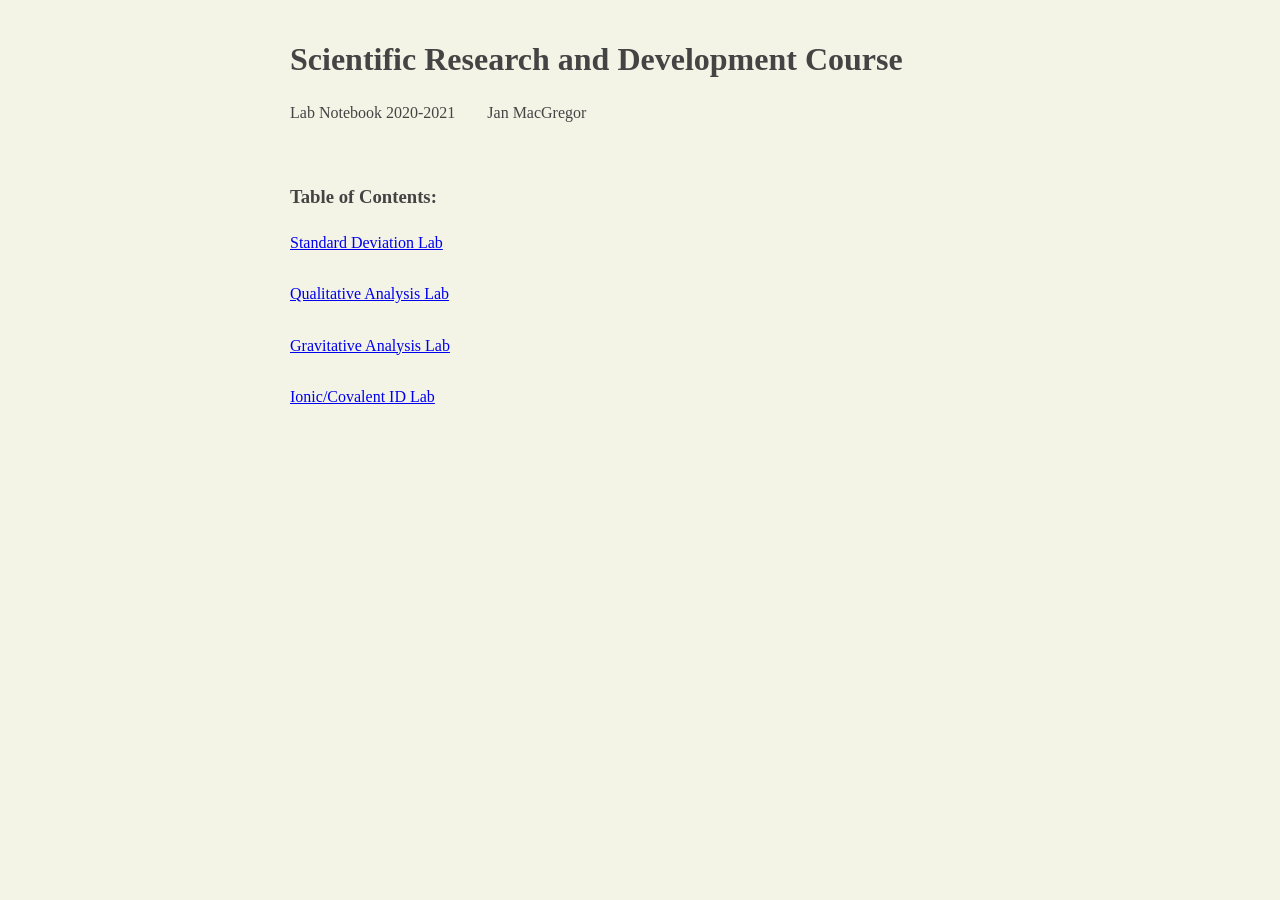
<file: index.html>
<html>
	<head>
		<meta charset="utf-8">
		<meta name="viewport" content="width=device-width, initial-scale=1">
		<link rel="icon" href="favicon.png">
		<link rel="stylesheet" href="labs.css">
	</head>
	<h1>Scientific Research and Development Course</h1>
	<p>Lab Notebook 2020-2021&emsp;&emsp;Jan MacGregor</p>
	<h3 style="margin-top:3em">Table of Contents:</h3>
	<a href="lab1.html">Standard Deviation Lab</a><br><br>
	<a href="lab2.html">Qualitative Analysis Lab</a><br><br>
	<a href="lab3.html">Gravitative Analysis Lab</a><br><br>
	<a href="lab4.html">Ionic/Covalent ID Lab</a>
</html>
</file>
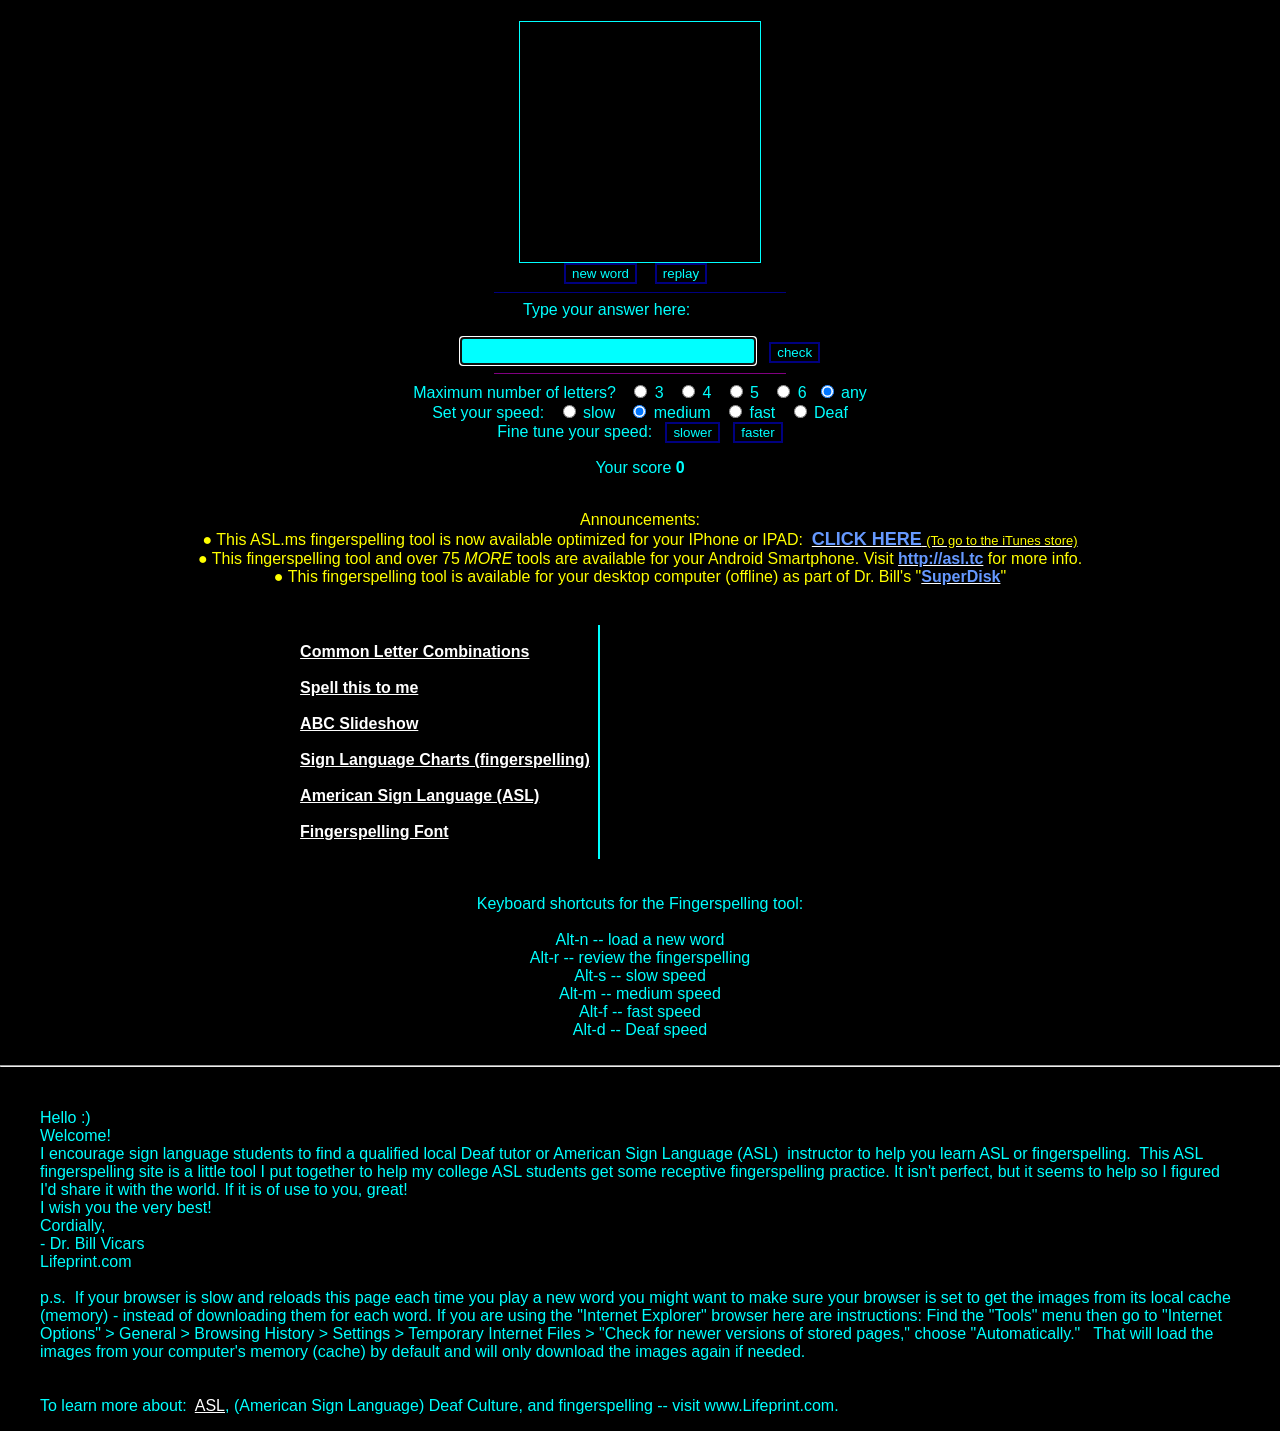
<file: aslms/index.html>
<html> 
<head> 
<meta http-equiv="pics-label" content='(pics-1.1 "http://www.icra.org/ratingsv02.html" comment "ICRAonline v2.0" l gen true for "http://www.lifeprint.com"  r (nz 1 vz 1 lz 1 oz 1 cz 1) "http://www.rsac.org/ratingsv01.html" l gen true for "http://www.lifeprint.com"  r (n 0 s 0 v 0 l 0))'> 
<title>American Sign Language (ASL) Fingerspelling Tool</title> 
<meta name="author" content="William Vicars"> 
<meta http-equiv="Content-Type" content="text/html; charset=iso-8859-1"> 
<meta http-equiv="Content-Language" content="en-us"> 
<meta name="description" content="An American Sign Language Fingerspelling Practice Site."> 
<meta name="keywords" content="American Sign Language, ASL, deaf, signing, fingerspelling"> 
<meta name="robots" content="index,follow" /> 
<META NAME="distribution" CONTENT="Global"> 
<META NAME="revisit-after" CONTENT="30 days"> 
<META NAME="copyright" CONTENT="Copyright 2006 Lifeprint.com"> 

<script language="javascript" type="text/javascript" src="words.js"></script> 
<script language="javascript" type="text/javascript" src="scoring.js"></script> 

<base target="_parent"> 
</head> 
<body onload="new_word()" bgcolor="#000000" link="#FFFFFF" vlink="#FFFFFF" alink="#FF0000" topmargin=0 marginHEIGHT=0 leftmargin=0 rightmargin=0 style="color: #00FFFF"> 
<table border="0" width="100%" id="table1"> 
	<tr> 
				<td align="center" valign="top"> 
		<div align="center"> 
		<form action="#" method="post" name="asl_words" id="asl_words" onsubmit="check_word(); return false"> 
<p style="margin-top: 0; margin-bottom: 0"><font face="Arial">&nbsp;</p>
<img src="images/blank.gif" alt="Click on NEW WORD (may take a moment to load)..." title="loading..." name="ASLalphabet" id="ASLalphabet" border="1" height="240" width="240"> 
<br> 
<input class="button" name="refresh" value="new word" accesskey="n" onclick="new_word()" type="button" style="color: #00FFFF; font-family: arial; border: 2px solid #000080; background-color: #000000">&nbsp;&nbsp;&nbsp; 
<input class="button" value="replay" name="repeat" type="button" accesskey="r" onclick="play()" style="color: #00FFFF; font-family: arial; border: 2px solid #000080; background-color: #000000">&nbsp;&nbsp; 
<hr color="#000080" noshade="noshade" size="1" width="290"> 
<p style="margin-top: 0pt; margin-bottom: 0pt;">Type your answer here:&nbsp;&nbsp;&nbsp;&nbsp;&nbsp;&nbsp;&nbsp;&nbsp;&nbsp;&nbsp;&nbsp;&nbsp; &nbsp;&nbsp; <br>  
<br> 
 
<input name="input" size="25" maxlength="20" tabindex="1" class="input" type="text" style="background-color: #00FFFF; font-size:14pt; font-family:Arial">&nbsp;&nbsp; 
<input class="button" name="check" value="check" type="submit" style="color: #00FFFF; font-family: arial; border: 2px solid #000080; background-color: #000000"></p> 
<hr color="#800080" noshade="noshade" size="1" width="290"> 
<p style="margin-top: 0; margin-bottom: 0">  
Maximum number of letters?&nbsp;&nbsp; 
<input class="button" name="letters" value="3" onclick="set_length_lim(3)" type="radio"> 3&nbsp;&nbsp;
<input class="button" name="letters" value="4" onclick="set_length_lim(4)" type="radio"> 4&nbsp;&nbsp;
<input class="button" name="letters" value="5" onclick="set_length_lim(5)" type="radio"> 5&nbsp;&nbsp;
<input class="button" name="letters" value="6" onclick="set_length_lim(6)" type="radio"> 6&nbsp; 
<input class="button" name="letters" value="Any length" onclick="set_length_lim(99)" type="radio" checked> 
any <p style="margin-top: 0; margin-bottom: 0"> 
Set your speed: &nbsp; 
<input class="button" name="speed" value="slow" accesskey="s" onclick="set_speed(0)" tabindex="2" type="radio"> slow&nbsp;&nbsp; 
<input class="button" name="speed" value="medium" accesskey="m" onclick="set_speed(1)" type="radio" checked> medium&nbsp;&nbsp; 
<input class="button" name="speed" value="fast" accesskey="f" onclick="set_speed(2)" type="radio"> fast&nbsp;&nbsp; 
<input class="button" name="speed" value="Deaf" accesskey="d" onclick="set_speed(3)" type="radio"> Deaf</p> 
<p style="margin-top: 0; margin-bottom: 0"> 
Fine tune your speed: &nbsp; 
<input class="button" name="slower" value="slower" onclick="change_speed((s) => s * 1.3)" tabindex="2" type="button" style="color: #00FFFF; font-family: arial; border: 2px solid #000080; background-color: #000000">&nbsp;&nbsp; 
<input class="button" name="faster" value="faster" onclick="change_speed((s) => s / 1.3)" type="button" style="color: #00FFFF; font-family: arial; border: 2px solid #000080; background-color: #000000"><p style="margin-top: 0; margin-bottom: 0"> 
<p>Your score <b id='scoretxt'>0</b> <br>
&nbsp;</p></div>
<p align="center"> 
</form> 
<font color="#FFFF00">Announcements: <br>
&#9679; This ASL.ms fingerspelling tool is now 
available optimized for your IPhone or IPAD:&nbsp; </font>
<a rel="nofollow" target="_blank" href="https://itunes.apple.com/us/app/asl-fingerspelling-lifeprint.com/id605558017?mt=8">
<b><font color="#6699FF" size="4">CLICK HERE</font></b><span style="text-decoration: none">
<font color="#FFFF00" size="2">(To go to the iTunes store)</font></span></a><br>
<font color="#FFFF00">&#9679; This fingerspelling tool and over 75 <i>MORE</i> tools are 
available for your Android Smartphone. Visit <b> <a rel="nofollow" target="_blank" href="http://asl.tc">
<font color="#6699FF">http://asl.tc</font></a></b> for more info.<br>
&#9679; This fingerspelling tool is available for your desktop computer (offline) as 
part of Dr. Bill's &quot;<b><a href="sales/fingerspellingcd.htm"><font color="#6699FF">SuperDisk</font></a></b>&quot;</font><br>
&nbsp;</td> 
</tr> 
</table> 
<p align="center" style="margin-top: 0; margin-bottom: 0">&nbsp;</p>
<div align="center">
<table border="0" cellspacing="0" cellpadding="0" bgcolor="#000000" id="table2">
	<tr>
		<td style="border-right-style: solid; border-right-width: 1px">
		<p align="left" style="margin-top: 0; margin-bottom: 0">
		&nbsp;<p align="left" style="margin-top: 0; margin-bottom: 0">
		<b><font face="Arial"> 

		<a target="_parent" href="shapes.htm">Common Letter Combinations</a></font></b><br>
&nbsp;<p align="left" style="margin-top: 0; margin-bottom: 0">
		<b><font face="Arial"> 

		<a href="spellit_large.htm">Spell this to me</a>&nbsp;<br>
&nbsp;</font></b><p align="left" style="margin-top: 0; margin-bottom: 0">
		<b><font face="Arial"> 

		<a target="_parent" href="images2/abcslideshow.htm">ABC Slideshow</a>&nbsp;&nbsp;<br>
&nbsp;</font></b><p align="left" style="margin-top: 0; margin-bottom: 0">
		<b><font face="Arial"> 

<a target="_blank" href="http://www.lifeprint.com/asl101/topics/wallpaper1.htm">Sign 
Language Charts (fingerspelling)</a></font></b>&nbsp;&nbsp;<p align="left" style="margin-top: 0; margin-bottom: 0">
		<br>
		<b><font face="Arial"> 

		<a target="_blank" href="http://www.lifeprint.com">American Sign 
		Language (ASL)</a>&nbsp;</font></b><p align="left" style="margin-top: 0; margin-bottom: 0">
		<br>
		<b><font face="Arial"> 

<a target="_blank" href="http://www.lifeprint.com/asl101/pages-layout/gallaudettruetypefont.htm">Fingerspelling Font</a></font></b><p align="left" style="margin-top: 0; margin-bottom: 0">
		&nbsp;</td>
		<td width="380" style="border-left-style: solid; border-left-width: 1px">
		<p align="center" style="margin-top: 0; margin-bottom: 0">
		&nbsp;
		<script type="text/javascript"><!--
google_ad_client = "ca-pub-2513564923850231";
/* 300 x 250 - ASL.ms */
google_ad_slot = "4939813730";
google_ad_width = 300;
google_ad_height = 250;
//-->
</script>
<script type="text/javascript"
src="http://pagead2.googlesyndication.com/pagead/show_ads.js">
</script>


</td>
	</tr>
</table>
</div>
<p align="center" style="margin-top: 0; margin-bottom: 0"> 

<font face="Arial"> 

&nbsp;</font></p>
<p align="center" style="margin-top: 0; margin-bottom: 0"> 

&nbsp;</p>
<p align="center" style="margin-top: 0; margin-bottom: 0"> 

<font face="Arial">Keyboard shortcuts for the Fingerspelling tool:<br>
&nbsp;</font></p>
<p align="center" style="margin-top: 0; margin-bottom: 0"> 

<font face="Arial"> 

Alt-n -- load a new word<br>
Alt-r -- review the fingerspelling<br>
Alt-s -- slow speed<br>
Alt-m -- medium speed<br>
Alt-f -- fast speed<br>
Alt-d -- Deaf speed<br>
&nbsp;</p>

<hr>
<p align="center" style="margin-top: 0; margin-bottom: 0">&nbsp;</p> 

	<blockquote>
		<p align="left" style="margin-top: 0; margin-bottom: 0">Hello :)<br>Welcome!&nbsp; 
		<br>I encourage sign language students to find a qualified local Deaf tutor or American 
		Sign Language (ASL)&nbsp; instructor to help you learn ASL or fingerspelling.&nbsp; This 
		ASL fingerspelling site is a little tool I put together to help my 
		college ASL students 
	get some receptive fingerspelling practice. It isn't perfect, but it seems to help so I figured I'd share it with the world. If it is of use to you, great! <br>I wish you the very best!<br>Cordially,<br>- 
		Dr. Bill Vicars <br>
		Lifeprint.com<br>
		<br>p.s. &nbsp;If your browser is slow and reloads this page each time you 
		play a new word you might want to make sure your browser is set to get 
	the images from its local cache (memory) - instead of downloading them for 
		each word. If you are using the &quot;Internet Explorer&quot; browser here are instructions: Find the &quot;Tools&quot; menu then go to &quot;Internet Options&quot; &gt; 
	General &gt; Browsing History &gt; Settings &gt; Temporary Internet Files &gt; &quot;Check for newer versions of stored pages,&quot; choose &quot;Automatically.&quot;&nbsp;&nbsp; That will load the images from your computer's memory 
(cache) by default and will only download the images again if needed.&nbsp;&nbsp; </p>

		<p align="left" style="margin-top: 0; margin-bottom: 0">&nbsp;</p>
		<p align="left" style="margin-top: 0; margin-bottom: 0">&nbsp;</p>
		<p align="left" style="margin-top: 0; margin-bottom: 0">
		To learn more about:&nbsp;  
		<a href="http://www.lifeprint.com">ASL</a>, (American Sign Language) Deaf Culture, and fingerspelling -- visit www.Lifeprint.com. </p>
</blockquote>
	</blockquote> </font> 
	<script language="javascript">
<!--  
Preload1 = new Image(); Preload1.src = "images/a.gif";
Preload2 = new Image(); Preload2.src = "images/b.gif";
Preload3 = new Image(); Preload3.src = "images/c.gif";
Preload4 = new Image(); Preload4.src = "images/d.gif";
Preload5 = new Image(); Preload5.src = "images/e.gif";
Preload6 = new Image(); Preload6.src = "images/f.gif";
Preload7 = new Image(); Preload7.src = "images/g.gif";
Preload8 = new Image(); Preload8.src = "images/h.gif";
Preload9 = new Image(); Preload9.src = "images/i.gif";
Preload10 = new Image(); Preload10.src = "images/j.gif";
Preload11 = new Image(); Preload11.src = "images/k.gif";
Preload12 = new Image(); Preload12.src = "images/l.gif";
Preload13 = new Image(); Preload13.src = "images/m.gif";
Preload14 = new Image(); Preload14.src = "images/n.gif";
Preload15 = new Image(); Preload15.src = "images/o.gif";
Preload16 = new Image(); Preload16.src = "images/p.gif";
Preload17 = new Image(); Preload17.src = "images/q.gif";
Preload18 = new Image(); Preload18.src = "images/r.gif";
Preload19 = new Image(); Preload19.src = "images/s.gif";
Preload20 = new Image(); Preload20.src = "images/t.gif";
Preload21 = new Image(); Preload21.src = "images/u.gif";
Preload22 = new Image(); Preload22.src = "images/v.gif";
Preload23 = new Image(); Preload23.src = "images/w.gif";
Preload24 = new Image(); Preload24.src = "images/x.gif";
Preload25 = new Image(); Preload25.src = "images/y.gif";
Preload26 = new Image(); Preload26.src = "images/z.gif";
Preload27 = new Image(); Preload27.src = "images/aa.gif";
Preload28 = new Image(); Preload28.src = "images/bb.gif";
Preload29 = new Image(); Preload29.src = "images/cc.gif";
Preload30 = new Image(); Preload30.src = "images/dd.gif";
Preload31 = new Image(); Preload31.src = "images/ee.gif";
Preload32 = new Image(); Preload32.src = "images/ff.gif";
Preload33 = new Image(); Preload33.src = "images/gg.gif";
Preload34 = new Image(); Preload34.src = "images/hh.gif";
Preload35 = new Image(); Preload35.src = "images/ii.gif";
Preload36 = new Image(); Preload36.src = "images/jj.gif";
Preload37 = new Image(); Preload37.src = "images/kk.gif";
Preload38 = new Image(); Preload38.src = "images/ll.gif";
Preload39 = new Image(); Preload39.src = "images/mm.gif";
Preload40 = new Image(); Preload40.src = "images/nn.gif";
Preload41 = new Image(); Preload41.src = "images/oo.gif";
Preload42 = new Image(); Preload42.src = "images/pp.gif";
Preload43 = new Image(); Preload43.src = "images/qq.gif";
Preload44 = new Image(); Preload44.src = "images/rr.gif";
Preload45 = new Image(); Preload45.src = "images/ss.gif";
Preload46 = new Image(); Preload46.src = "images/tt.gif";
Preload47 = new Image(); Preload47.src = "images/uu.gif";
Preload48 = new Image(); Preload48.src = "images/vv.gif";
Preload49 = new Image(); Preload49.src = "images/ww.gif";
Preload50 = new Image(); Preload50.src = "images/xx.gif";
Preload51 = new Image(); Preload51.src = "images/yy.gif";
Preload52 = new Image(); Preload52.src = "images/zz.gif";
Preload53 = new Image(); Preload53.src = "images/goodjob.png";
Preload54 = new Image(); Preload54.src = "images/tryagain.png";
// -->
</script>

<!--Special thanks to Gail Halverson--> 
<!--Special thanks to Tim Cropper--> 
<!--Special thanks to John McAfee--> 
<!--Scorekeeping by John Feagans--> 
<!--Special thanks to Tim Whitehouse--> 

</body> 
</html>
</file>
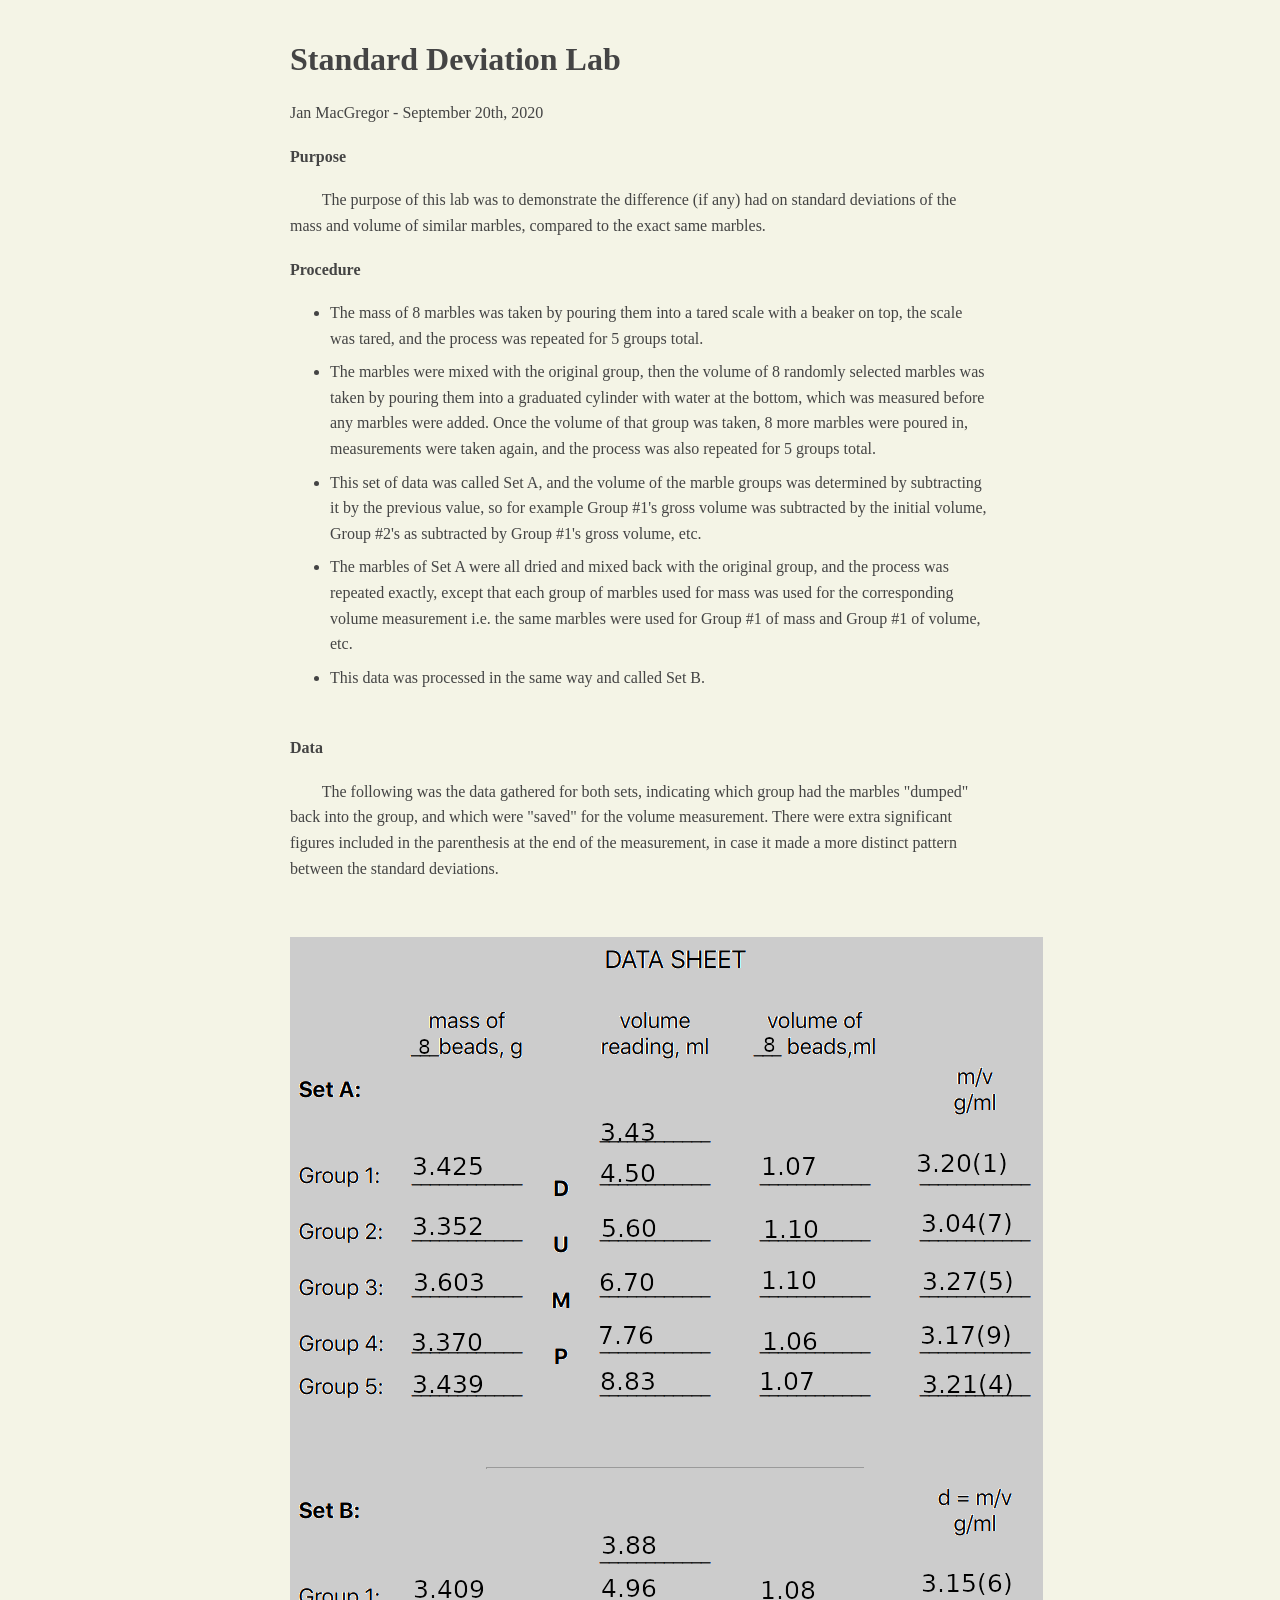
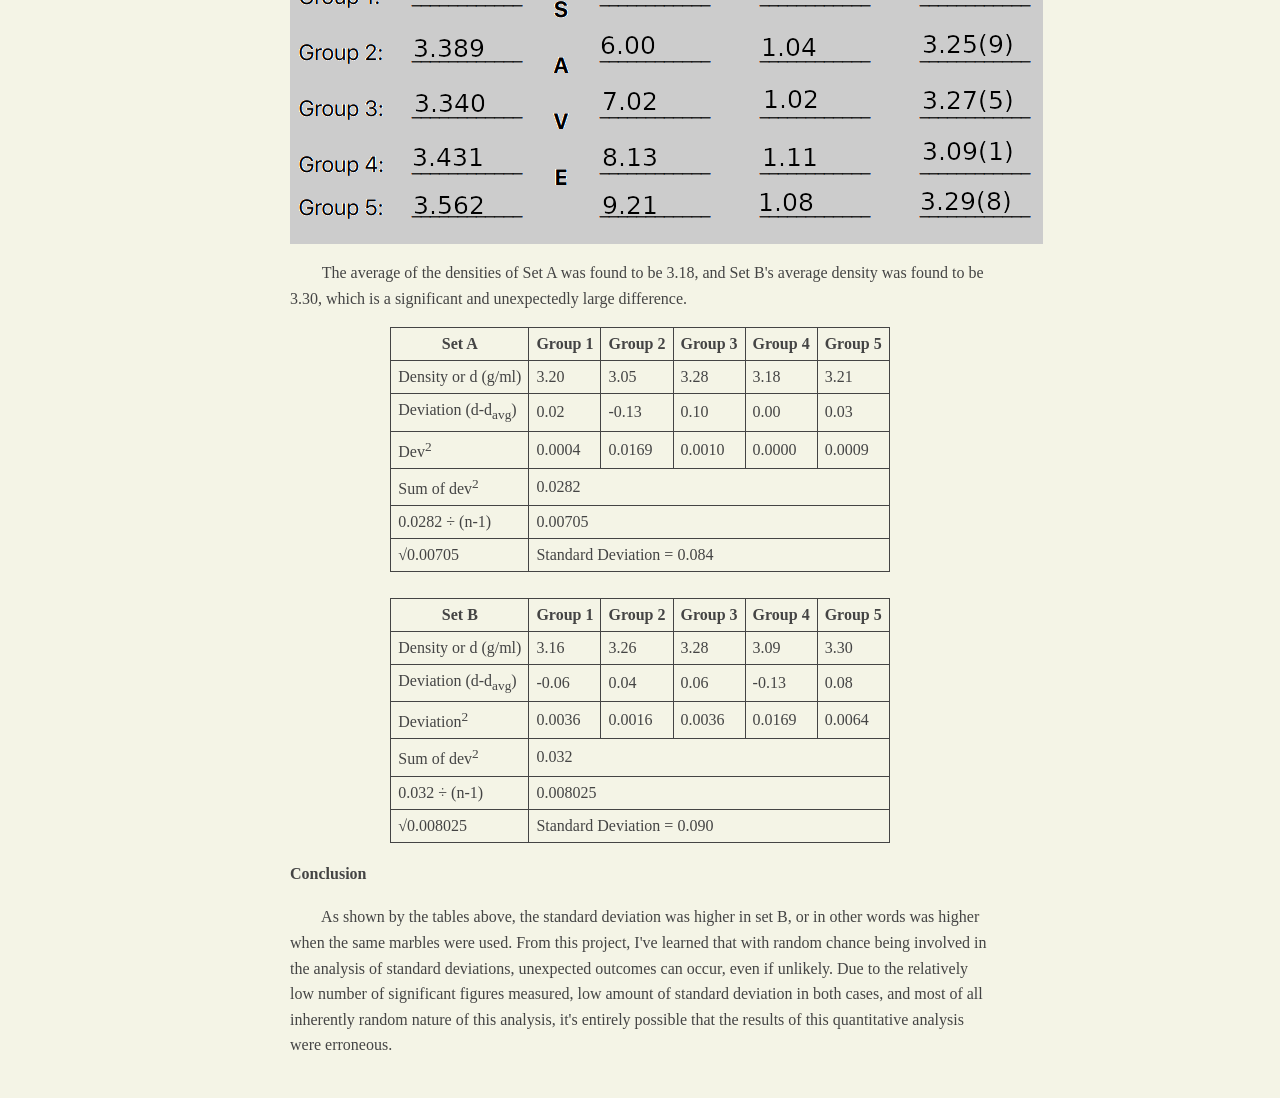
<file: lab1.html>
<html>
	<head>
		<meta charset="utf-8">
		<meta name="viewport" content="width=device-width, initial-scale=1">
		<link rel="icon" href="favicon.png">
		<link rel="stylesheet" href="labs.css">
	</head>
	
	<h1>Standard Deviation Lab</h1>
	<p>Jan MacGregor - September 20th, 2020<p>
	<h4>Purpose</h4>
	<p>&emsp;&emsp;The purpose of this lab was to demonstrate the difference (if any) had on standard deviations of the mass and volume of similar marbles, compared to the exact same marbles.</p>
	<h4>Procedure</h4>
	<ul>
		<li>The mass of 8 marbles was taken by pouring them into a tared scale with a beaker on top, the scale was tared, and the process was repeated for 5 groups total.</li>
		<li>The marbles were mixed with the original group, then the volume of 8 randomly selected marbles was taken by pouring them into a graduated cylinder with water at the bottom, which was measured before any marbles were added. Once the volume of that group was taken, 8 more marbles were poured in, measurements were taken again, and the process was also repeated for 5 groups total.</li>
		<li>This set of data was called Set A, and the volume of the marble groups was determined by subtracting it by the previous value, so for example Group #1's gross volume was subtracted by the initial volume, Group #2's as subtracted by Group #1's gross volume, etc.</li>
		<li>The marbles of Set A were all dried and mixed back with the original group, and the process was repeated exactly, except that each group of marbles used for mass was used for the corresponding volume measurement i.e. the same marbles were used for Group #1 of mass and Group #1 of volume, etc.</li>
		<li>This data was processed in the same way and called Set B.</li>
	</ul>
	<h4 style="margin-top: 3em;">Data</h4>
	<p style="text-align: left;">&emsp;&emsp;The following was the data gathered for both sets, indicating which group had the marbles "dumped" back into the group, and which were "saved" for the volume measurement. There were extra significant figures included in the parenthesis at the end of the measurement, in case it made a more distinct pattern between the standard deviations.</p>
	<img style="margin-top: 2.5em;" src="lab1.png" alt="Mass and Volume Data Sheet">
	<p>&emsp;&emsp;The average of the densities of Set A was found to be 3.18, and Set B's average density was found to be 3.30, which is a significant and unexpectedly large difference.</p>

<table>
	<tr>
		<th>Set A</th>
		<th>Group 1</th>
		<th>Group 2</th>
		<th>Group 3</th>
		<th>Group 4</th>
		<th>Group 5</th>
	</tr>
	<tr>
		<td>Density or d (g/ml)</td>
		<td>3.20</td>
		<td>3.05</td>
		<td>3.28</td>
		<td>3.18</td>
		<td>3.21</td>
	</tr>
	<tr>
		<td>Deviation (d-d<sub>avg</sub>)</td>
		<td>0.02</td>
		<td>-0.13</td>
		<td>0.10</td>
		<td>0.00</td>
		<td>0.03</td>
	</tr>
	<tr>
		<td>Dev<sup>2</sup></td>
		<td>0.0004</td>
		<td>0.0169</td>
		<td>0.0010</td>
		<td>0.0000</td>
		<td>0.0009</td>
	</tr>
	<tr>
		<td>Sum of dev<sup>2</sup></td>
		<td colspan="5">0.0282</td>
	</tr>
	<tr>
		<td>0.0282 &divide; (n-1)</td>
		<td colspan="5">0.00705</td>
	</tr>
	<tr>
		<td>&radic;0.00705</td>
		<td colspan="5">Standard Deviation = 0.084</td>
	</tr>
	</table>
	<br>
	<table>
		<tr>
			<th>Set B</th>
			<th>Group 1</th>
			<th>Group 2</th>
			<th>Group 3</th>
			<th>Group 4</th>
			<th>Group 5</th>
		</tr>
		<tr>
			<td>Density or d (g/ml)</td>
			<td>3.16</td>
			<td>3.26</td>
			<td>3.28</td>
			<td>3.09</td>
			<td>3.30</td>
		</tr>
		<tr>
			<td>Deviation (d-d<sub>avg</sub>)</td>
			<td>-0.06</td>
			<td>0.04</td>
			<td>0.06</td>
			<td>-0.13</td>
			<td>0.08</td>
		</tr>
		<tr>
			<td>Deviation<sup>2</sup></td>
			<td>0.0036</td>
			<td>0.0016</td>
			<td>0.0036</td>
			<td>0.0169</td>
			<td>0.0064</td>
		</tr>
	<tr>
		<td>Sum of dev<sup>2</sup></td>
		<td colspan="5">0.032</td>
	</tr>
	<tr>
		<td>0.032 &divide; (n-1)</td>
		<td colspan="5">0.008025</td>
	</tr>
	<tr>
		<td>&radic;0.008025</td>
		<td colspan="5">Standard Deviation = 0.090</td>
	</tr>
	</table>
	<h4>Conclusion</h4>
	<p>&emsp;&emsp;As shown by the tables above, the standard deviation was higher in set B, or in other words was higher when the same marbles were used. From this project, I've learned that with random chance being involved in the analysis of standard deviations, unexpected outcomes can occur, even if unlikely. Due to the relatively low number of significant figures measured, low amount of standard deviation in both cases, and most of all inherently random nature of this analysis, it's entirely possible that the results of this quantitative analysis were erroneous.</p>
</html>
</file>
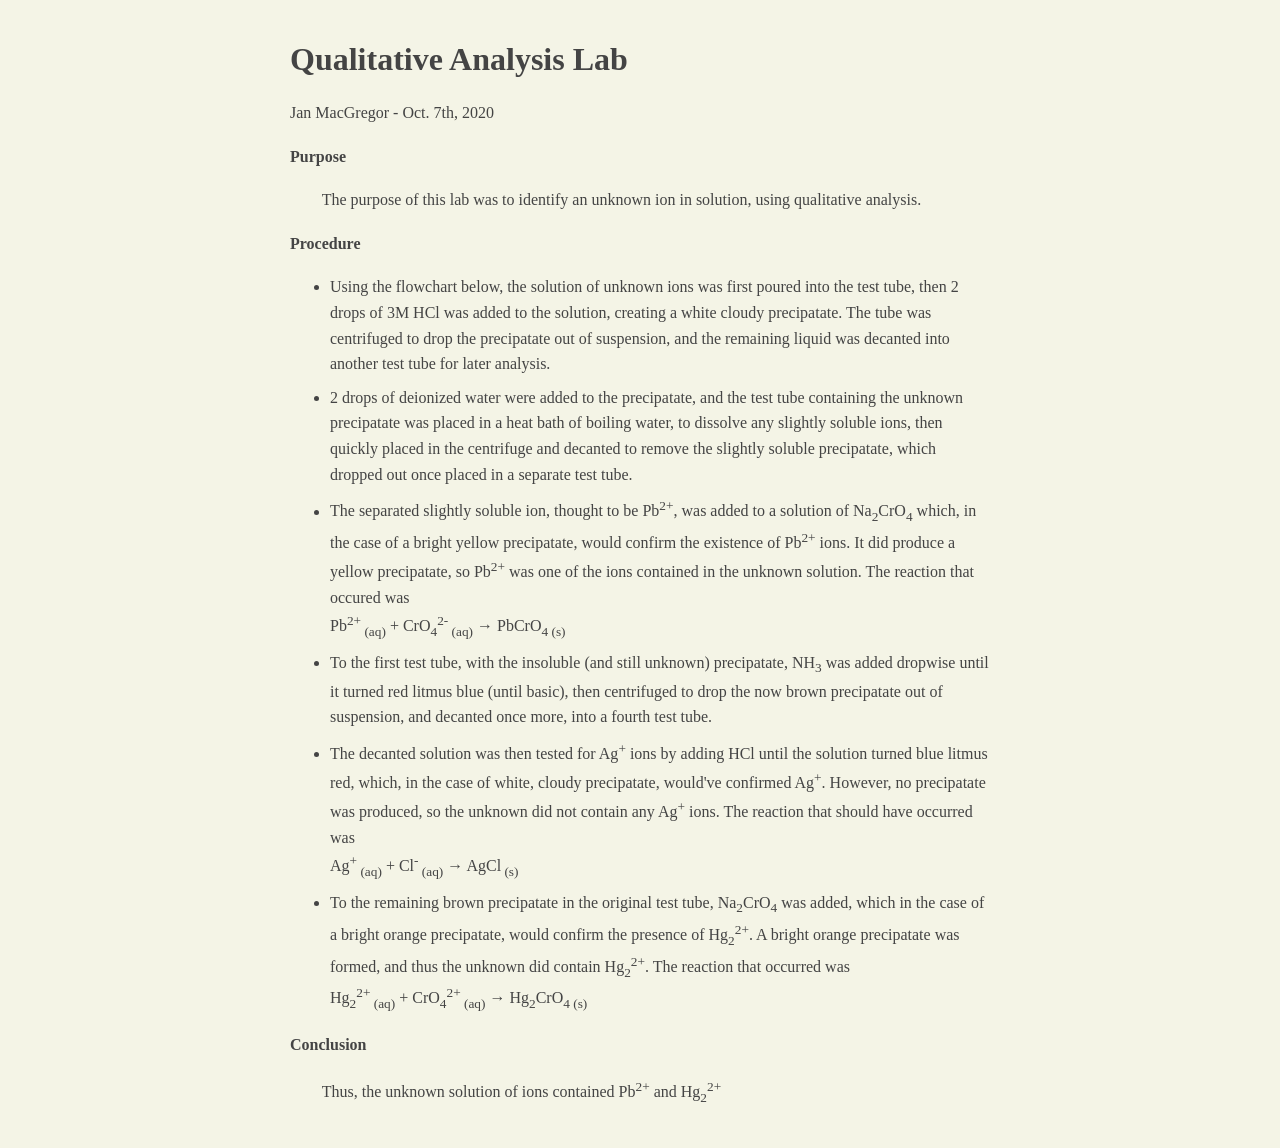
<file: lab2.html>
<html>
	<head>
		<meta charset="utf-8">
		<meta name="viewport" content="width=device-width, initial-scale=1">
		<link rel="icon" href="favicon.png">
		<link rel="stylesheet" href="labs.css">
	</head>
	<h1>Qualitative Analysis Lab</h1>
	<p>Jan MacGregor - Oct. 7th, 2020</p>
	<h4>Purpose</h4>
	<p>&emsp;&emsp;The purpose of this lab was to identify an unknown ion in solution, using qualitative analysis.</p>
	<h4>Procedure</h4>
	
	<ul>
		<li>Using the flowchart below, the solution of unknown ions was first poured into the test tube, then 2 drops of 3M HCl was added to the solution, creating a white cloudy precipatate. The tube was centrifuged to drop the precipatate out of suspension, and the remaining liquid was decanted into another test tube for later analysis.</li>
		<!--TODO: ADD FLOWCHART-->
		<li>2 drops of deionized water were added to the precipatate, and the test tube containing the unknown precipatate was placed in a heat bath of boiling water, to dissolve any slightly soluble ions, then quickly placed in the centrifuge and decanted to remove the slightly soluble precipatate, which dropped out once placed in a separate test tube.</li>
		<li>The separated slightly soluble ion, thought to be Pb<sup>2+</sup>, was added to a solution of Na<sub>2</sub>CrO<sub>4</sub> which, in the case of a bright yellow precipatate, would confirm the existence of Pb<sup>2+</sup> ions. It did produce a yellow precipatate, so Pb<sup>2+</sup> was one of the ions contained in the unknown solution. The reaction that occured was<br>Pb<sup>2+</sup><sub> (aq)</sub> + CrO<sub>4</sub><sup>2-</sup><sub> (aq)</sub> &rarr; PbCrO<sub>4 (s)</sub></li>
		<li>To the first test tube, with the insoluble (and still unknown) precipatate, NH<sub>3</sub> was added dropwise until it turned red litmus blue (until basic), then centrifuged to drop the now brown precipatate out of suspension, and decanted once more, into a fourth test tube.</li>
		<li>The decanted solution was then tested for Ag<sup>+</sup> ions by adding HCl until the solution turned blue litmus red, which, in the case of white, cloudy precipatate, would've confirmed Ag<sup>+</sup>. However, no precipatate was produced, so the unknown did not contain any Ag<sup>+</sup> ions. The reaction that should have occurred was<br>Ag<sup>+</sup><sub> (aq)</sub> + Cl<sup>-</sup><sub> (aq)</sub> &rarr; AgCl<sub> (s)</sub></li>
		<li>To the remaining brown precipatate in the original test tube, Na<sub>2</sub>CrO<sub>4</sub> was added, which in the case of a bright orange precipatate, would confirm the presence of Hg<sub>2</sub><sup>2+</sup>. A bright orange precipatate was formed, and thus the unknown did contain Hg<sub>2</sub><sup>2+</sup>. The reaction that occurred was<br>Hg<sub>2</sub><sup>2+</sup><sub> (aq)</sub> + CrO<sub>4</sub><sup>2+</sup><sub> (aq)</sub> &rarr; Hg<sub>2</sub>CrO<sub>4 (s)</sub></li>
	</ul>
	
	<h4>Conclusion</h4>
	<p>&emsp;&emsp;Thus, the unknown solution of ions contained Pb<sup>2+</sup> and Hg<sub>2</sub><sup>2+<sup></p>
</html>
</file>
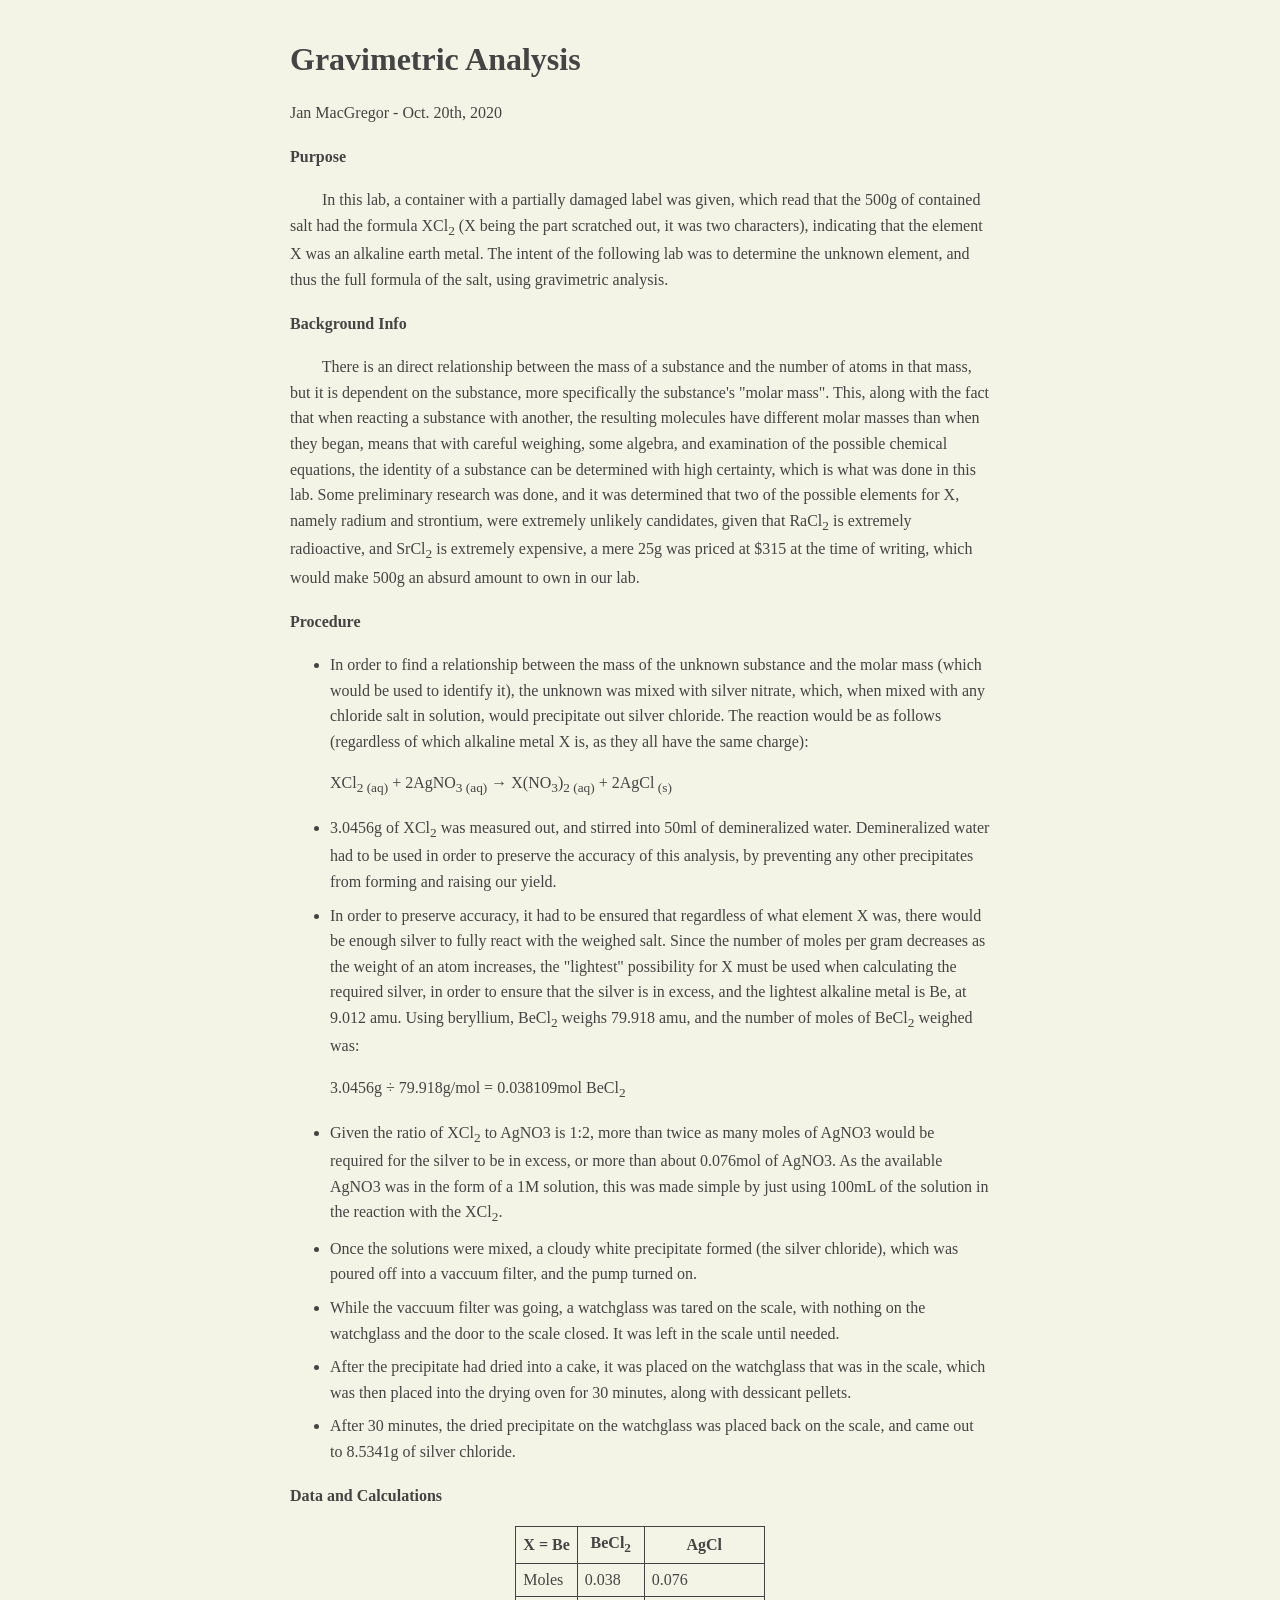
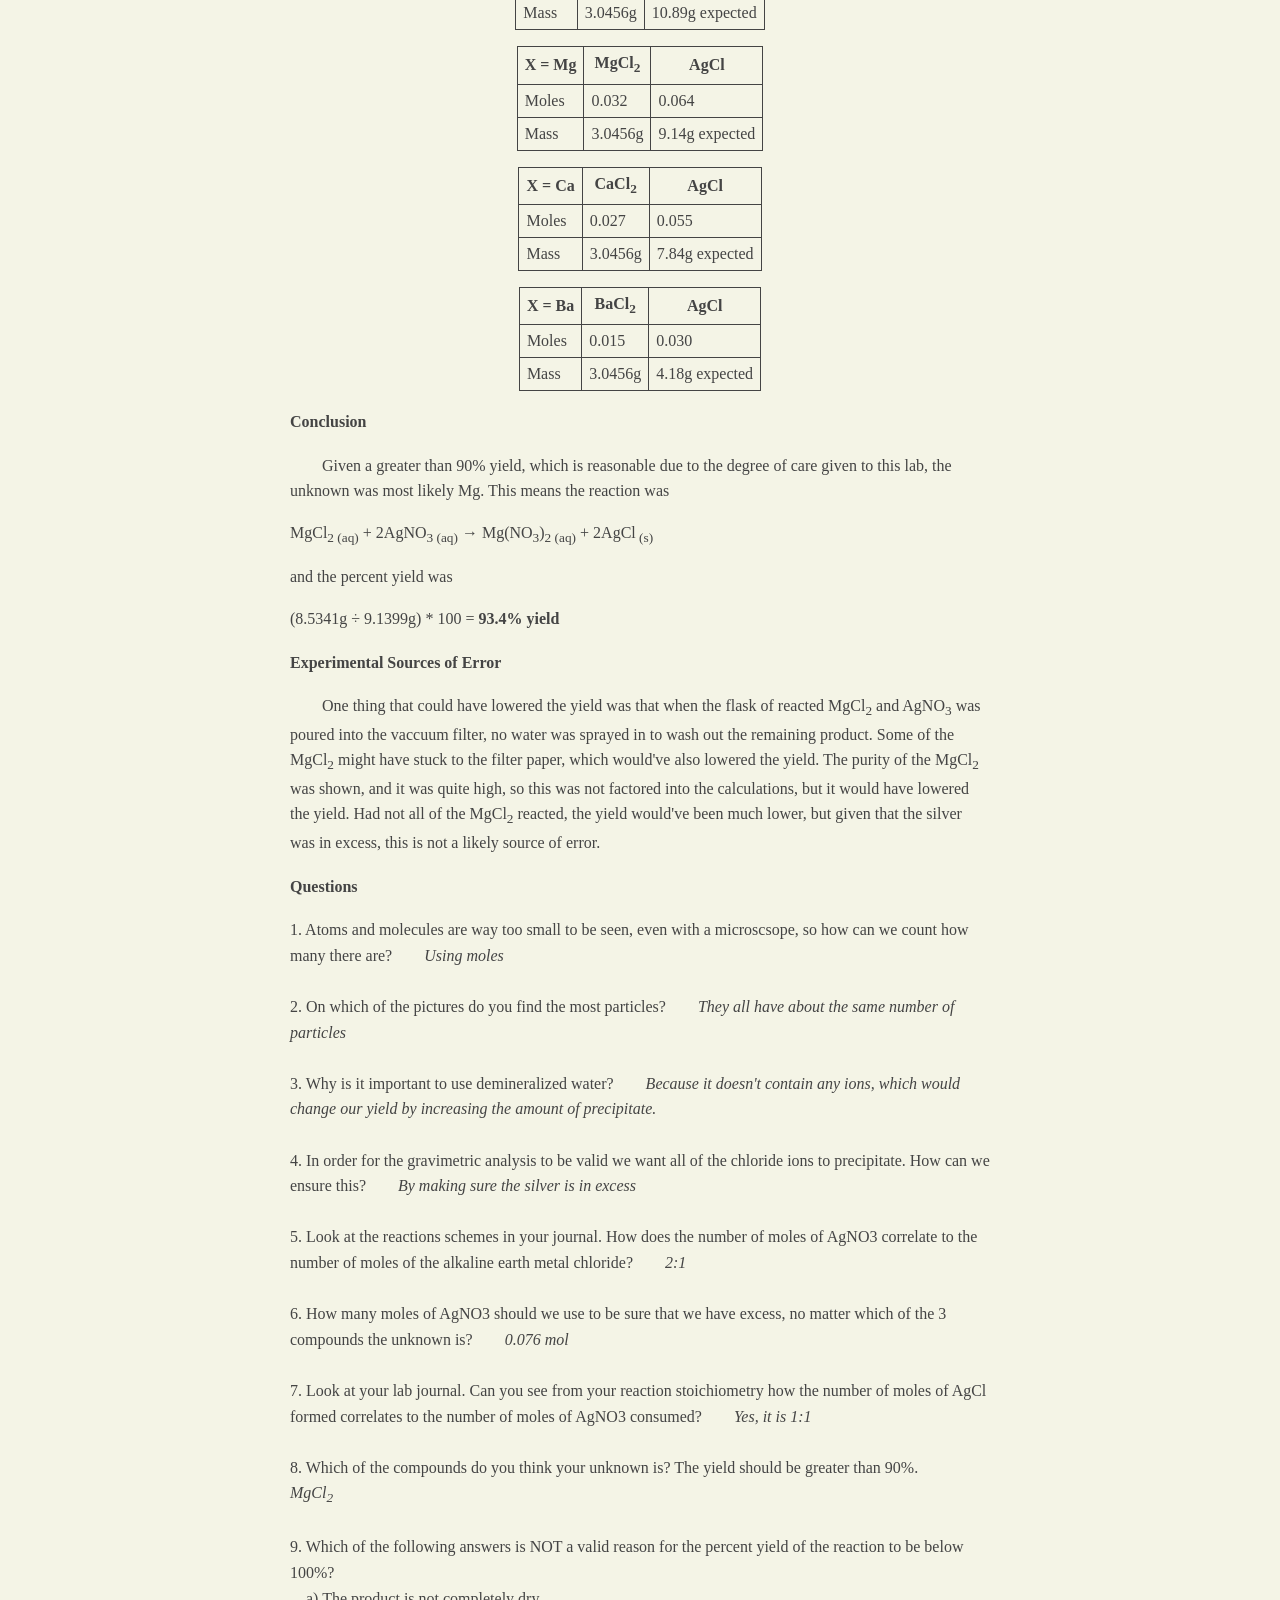
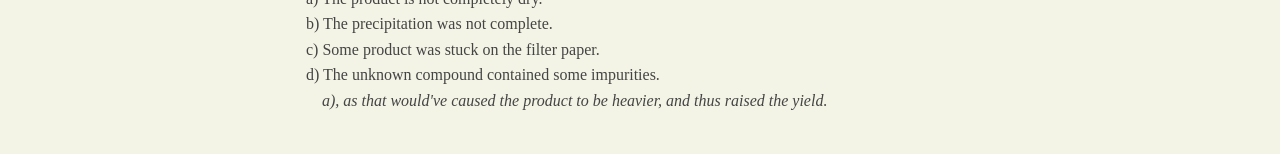
<file: lab3.html>
<html>
	<head>
		<meta charset="utf-8">
		<meta name="viewport" content="width=device-width, initial-scale=1">
		<link rel="icon" href="favicon.png">
		<link rel="stylesheet" href="labs.css">
	</head>	
	<h1>Gravimetric Analysis</h1>
	<p>Jan MacGregor - Oct. 20th, 2020</p>
	<h4>Purpose</h4>
	<p>&emsp;&emsp;In this lab, a container with a partially damaged label was given, which read that the 500g of contained salt had the formula XCl<sub>2</sub> (X being the part scratched out, it was two characters), indicating that the element X was an alkaline earth metal. The intent of the following lab was to determine the unknown element, and thus the full formula of the salt, using gravimetric analysis.</p>
	<h4>Background Info</h4>
	<p>&emsp;&emsp;There is an direct relationship between the mass of a substance and the number of atoms in that mass, but it is dependent on the substance, more specifically the substance's "molar mass". This, along with the fact that when reacting a substance with another, the resulting molecules have different molar masses than when they began, means that with careful weighing, some algebra, and examination of the possible chemical equations, the identity of a substance can be determined with high certainty, which is what was done in this lab. Some preliminary research was done, and it was determined that two of the possible elements for X, namely radium and strontium, were extremely unlikely candidates, given that RaCl<sub>2</sub> is extremely radioactive, and SrCl<sub>2</sub> is extremely expensive, a mere 25g was priced at $315 at the time of writing, which would make 500g an absurd amount to own in our lab.</p>
	<h4>Procedure</h4>
	<ul>
		<li>In order to find a relationship between the mass of the unknown substance and the molar mass (which would be used to identify it), the unknown was mixed with silver nitrate, which, when mixed with any chloride salt in solution, would precipitate out silver chloride. The reaction would be as follows (regardless of which alkaline metal X is, as they all have the same charge):<p>XCl<sub>2 (aq)</sub> + 2AgNO<sub>3 (aq)</sub> &rarr; X(NO<sub>3</sub>)<sub>2 (aq)</sub> + 2AgCl<sub> (s)</sub></p></li>
		<li>3.0456g of XCl<sub>2</sub> was measured out, and stirred into 50ml of demineralized water. Demineralized water had to be used in order to preserve the accuracy of this analysis, by preventing any other precipitates from forming and raising our yield.</li>
		<li>In order to preserve accuracy, it had to be ensured that regardless of what element X was, there would be enough silver to fully react with the weighed salt. Since the number of moles per gram decreases as the weight of an atom increases, the "lightest" possibility for X must be used when calculating the required silver, in order to ensure that the silver is in excess, and the lightest alkaline metal is Be, at 9.012 amu. Using beryllium, BeCl<sub>2</sub> weighs 79.918 amu, and the number of moles of BeCl<sub>2</sub> weighed was:<p>3.0456g &divide; 79.918g/mol = 0.038109mol BeCl<sub>2</sub></p></li>
		<li>Given the ratio of XCl<sub>2</sub> to AgNO3 is 1:2, more than twice as many moles of AgNO3 would be required for the silver to be in excess, or more than about 0.076mol of AgNO3. As the available AgNO3 was in the form of a 1M solution, this was made simple by just using 100mL of the solution in the reaction with the XCl<sub>2</sub>.</li>
		<li>Once the solutions were mixed, a cloudy white precipitate formed (the silver chloride), which was poured off into a vaccuum filter, and the pump turned on.</li>
		<li>While the vaccuum filter was going, a watchglass was tared on the scale, with nothing on the watchglass and the door to the scale closed. It was left in the scale until needed.</li>
		<li>After the precipitate had dried into a cake, it was placed on the watchglass that was in the scale, which was then placed into the drying oven for 30 minutes, along with dessicant pellets.</li>
		<li>After 30 minutes, the dried precipitate on the watchglass was placed back on the scale, and came out to 8.5341g of silver chloride.</li>
	</ul>
	<h4>Data and Calculations</h4>
	<table style="margin-top: 1em">
		<tr>
			<th>X = Be</th>
			<th>BeCl<sub>2</sub></th>
			<th>AgCl</th>
		</tr>
		<tr>
			<td>Moles</td>
			<td>0.038</td>
			<td>0.076</td>
		</tr>
		<tr>
			<td>Mass</td>
			<td>3.0456g</td>
			<td>10.89g expected</td>
		</tr>
	</tr>
	</table>
	
	<table style="margin-top: 1em">
		<tr>
			<th>X = Mg</th>
			<th>MgCl<sub>2</sub></th>
			<th>AgCl</th>
		</tr>
		<tr>
			<td>Moles</td>
			<td>0.032</td>
			<td>0.064</td>
		</tr>
		<tr>
			<td>Mass</td>
			<td>3.0456g</td>
			<td>9.14g expected</td>
		</tr>
	</tr>
	</table>

	<table style="margin-top: 1em">
		<tr>
			<th>X = Ca</th>
			<th>CaCl<sub>2</sub></th>
			<th>AgCl</th>
		</tr>
		<tr>
			<td>Moles</td>
			<td>0.027</td>
			<td>0.055</td>
		</tr>
		<tr>
			<td>Mass</td>
			<td>3.0456g</td>
			<td>7.84g expected</td>
		</tr>
	</tr>
	</table>

	<table style="margin-top: 1em">
		<tr>
			<th>X = Ba</th>
			<th>BaCl<sub>2</sub></th>
			<th>AgCl</th>
		</tr>
		<tr>
			<td>Moles</td>
			<td>0.015</td>
			<td>0.030</td>
		</tr>
		<tr>
			<td>Mass</td>
			<td>3.0456g</td>
			<td>4.18g expected</td>
		</tr>
	</tr>
	</table>

	<h4>Conclusion</h4>
	<p>&emsp;&emsp;Given a greater than 90% yield, which is reasonable due to the degree of care given to this lab, the unknown was most likely Mg. This means the reaction was</p>
	<p>MgCl<sub>2 (aq)</sub> + 2AgNO<sub>3 (aq)</sub> &rarr; Mg(NO<sub>3</sub>)<sub>2 (aq)</sub> + 2AgCl<sub> (s)</sub></p>
	<p>and the percent yield was</p>
	<p>(8.5341g &divide; 9.1399g) * 100 = <b>93.4% yield</b></p>
	<h4>Experimental Sources of Error</h4>
	<p>&emsp;&emsp;One thing that could have lowered the yield was that when the flask of reacted MgCl<sub>2</sub> and AgNO<sub>3</sub> was poured into the vaccuum filter, no water was sprayed in to wash out the remaining product. Some of the MgCl<sub>2</sub> might have stuck to the filter paper, which would've also lowered the yield. The purity of the MgCl<sub>2</sub> was shown, and it was quite high, so this was not factored into the calculations, but it would have lowered the yield. Had not all of the MgCl<sub>2</sub> reacted, the yield would've been much lower, but given that the silver was in excess, this is not a likely source of error.</p>
	<h4>Questions</h4>
	<p>1. Atoms and molecules are way too small to be seen, even with a microscsope, so how can we count how many there are?&emsp;&emsp;<i>Using moles</i><br><br>
	2. On which of the pictures do you find the most particles?&emsp;&emsp;<i>They all have about the same number of particles</i><br><br>
	3. Why is it important to use demineralized water?&emsp;&emsp;<i>Because it doesn't contain any ions, which would change our yield by increasing the amount of precipitate.</i><br><br>
	4. In order for the gravimetric analysis to be valid we want all of the chloride ions to precipitate. How can we ensure this?&emsp;&emsp;<i>By making sure the silver is in excess</i><br><br>
	5. Look at the reactions schemes in your journal. How does the number of moles of AgNO3 correlate to the number of moles of the alkaline earth metal chloride?&emsp;&emsp;<i>2:1</i><br><br>
	6. How many moles of AgNO3 should we use to be sure that we have excess, no matter which of the 3 compounds the unknown is?&emsp;&emsp;<i>0.076 mol</i><br><br>
	7. Look at your lab journal. Can you see from your reaction stoichiometry how the number of moles of AgCl formed correlates to the number of moles of AgNO3 consumed?&emsp;&emsp;<i>Yes, it is 1:1</i><br><br>
	8. Which of the compounds do you think your unknown is? The yield should be greater than 90%.&emsp;&emsp;<i>MgCl<sub>2</sub></i><br><br>
	9. Which of the following answers is NOT a valid reason for the percent yield of the reaction to be below 100%?<br>&emsp;a) The product is not completely dry.<br>&emsp;b) The precipitation was not complete.<br>&emsp;c) Some product was stuck on the filter paper.<br>&emsp;d) The unknown compound contained some impurities.<br>&emsp;&emsp;<i>a), as that would've caused the product to be heavier, and thus raised the yield.</i></p>
</html>
</file>
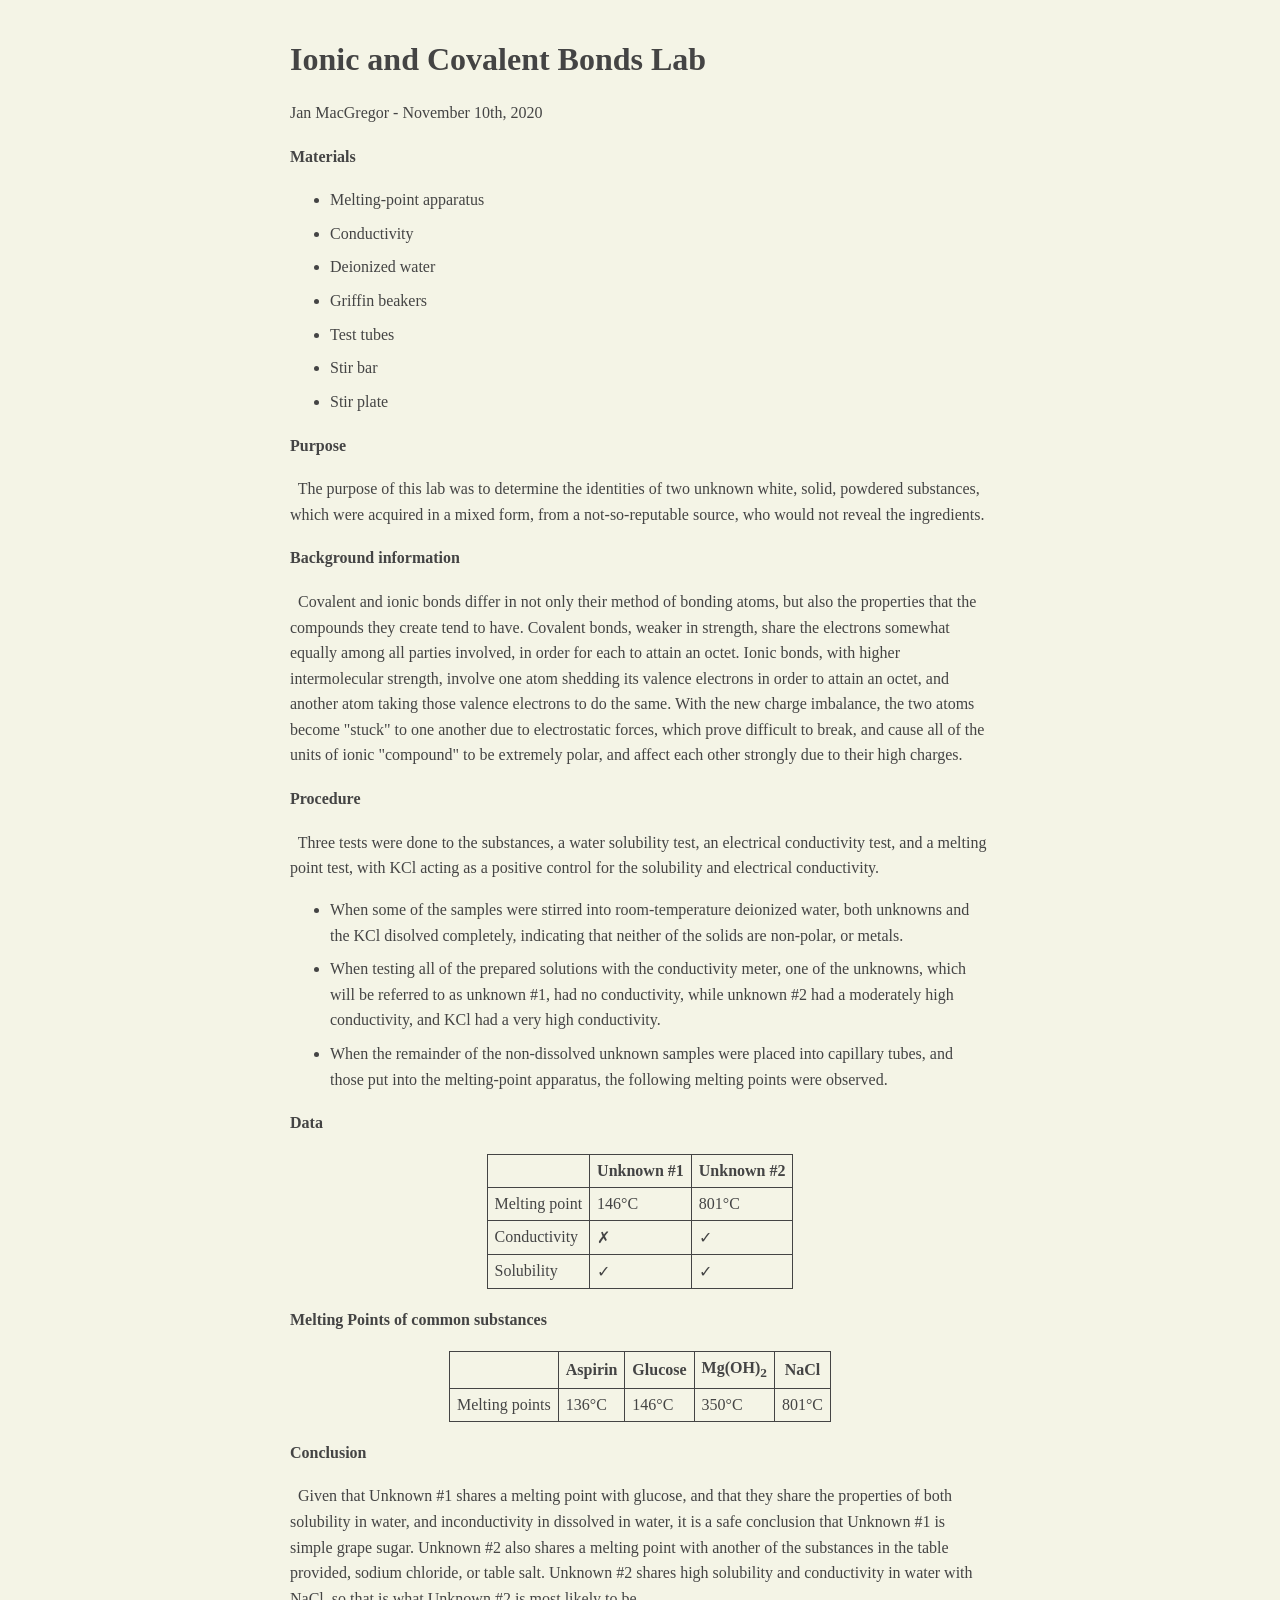
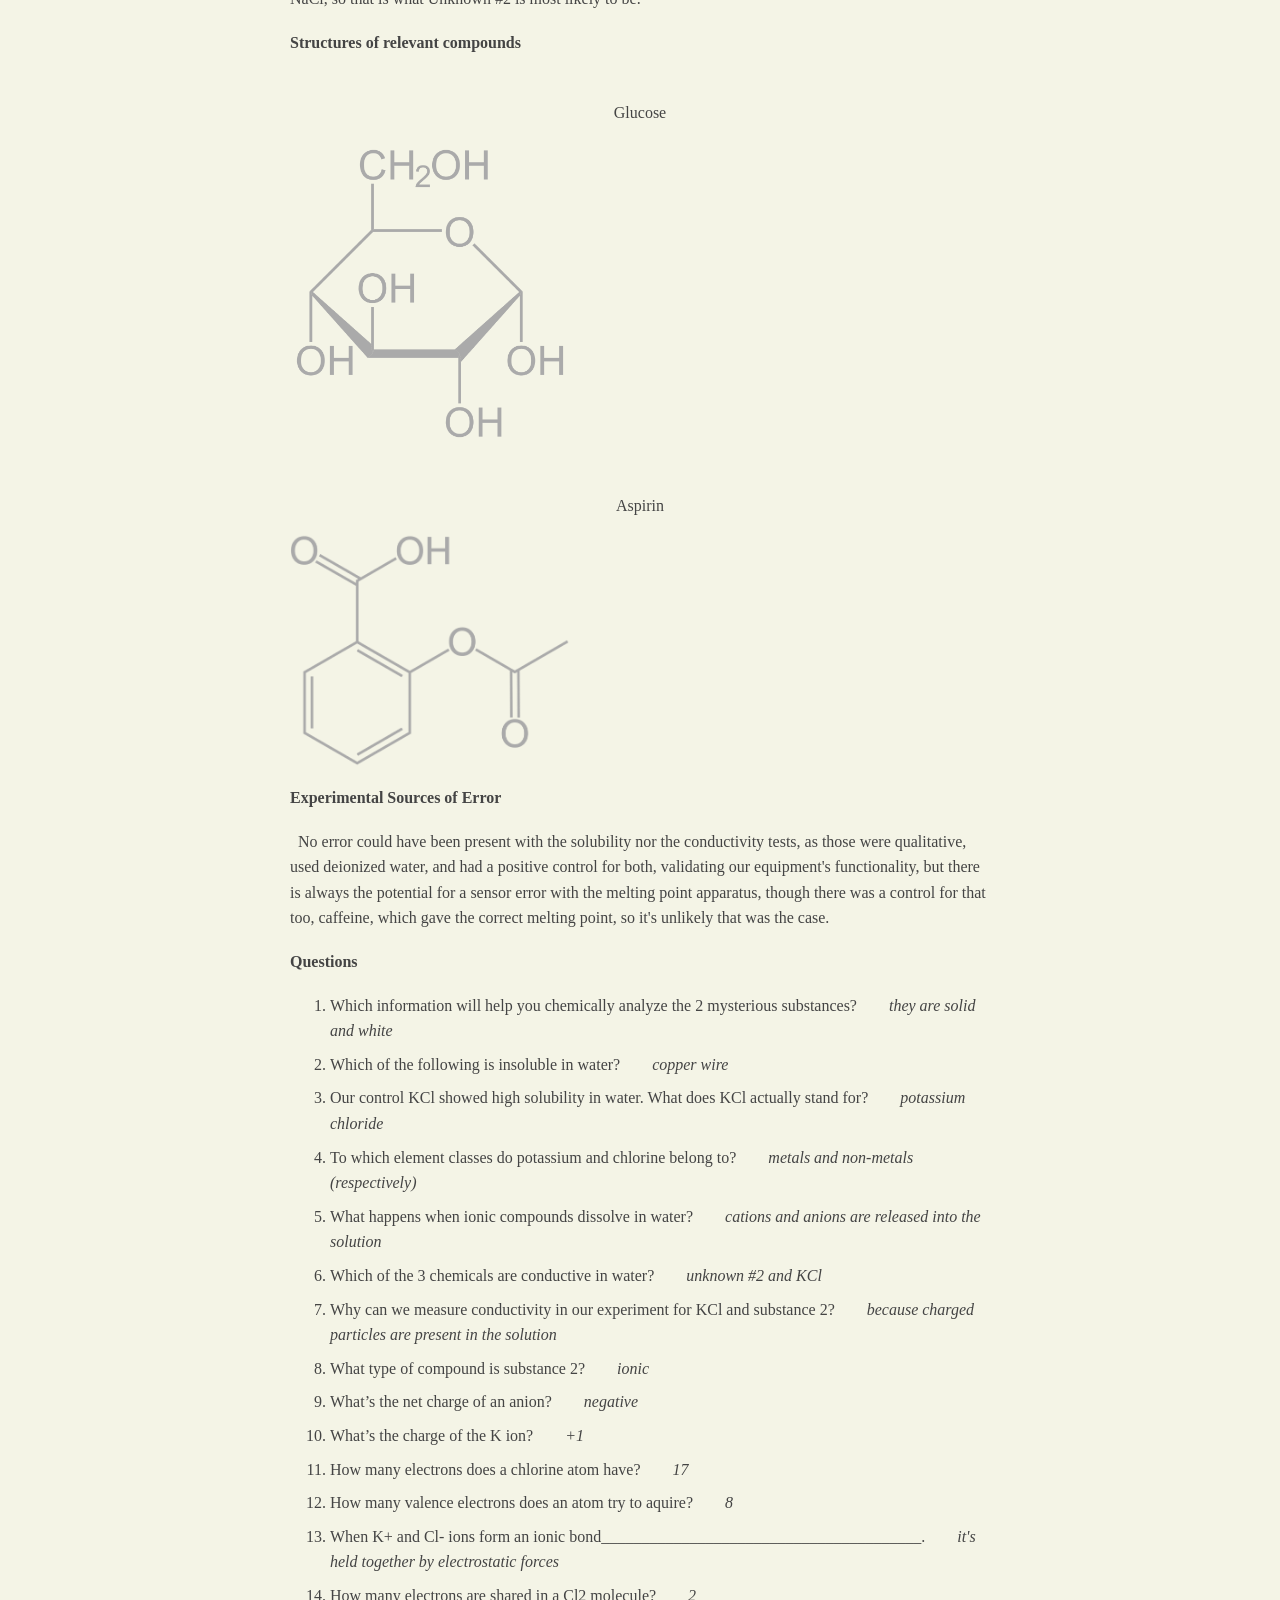
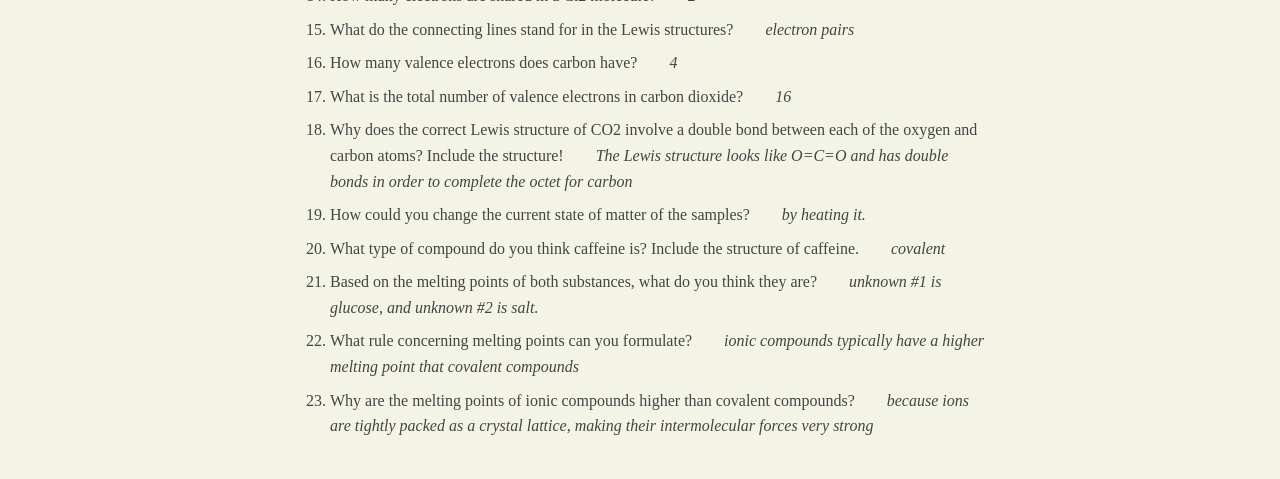
<file: lab4.html>
<html>
	<head>
		<meta charset="utf-8">
		<meta name="viewport" content="width=device-width, initial-scale=1">
		<link rel="icon" href="favicon.png">
		<link rel="stylesheet" href="labs.css">
	</head>

<h1>Ionic and Covalent Bonds Lab</h1>
<p>Jan MacGregor - November 10th, 2020<p>

<h4>Materials</h4>
<ul>
	<li>Melting-point apparatus</li>
	<li>Conductivity</li>
	<li>Deionized water</li>
	<li>Griffin beakers</li>
	<li>Test tubes</li>
	<li>Stir bar</li>
	<li>Stir plate</li>
</ul>

<h4>Purpose</h4>
<p>&nbsp;&nbsp;The purpose of this lab was to determine the identities of two unknown white, solid, powdered substances, which were acquired in a mixed form, from a not-so-reputable source, who would not reveal the ingredients.</p>

<h4>Background information</h4>
<p>&nbsp;&nbsp;Covalent and ionic bonds differ in not only their method of bonding atoms, but also the properties that the compounds they create tend to have. Covalent bonds, weaker in strength, share the electrons somewhat equally among all parties involved, in order for each to attain an octet. Ionic bonds, with higher intermolecular strength, involve one atom shedding its valence electrons in order to attain an octet, and another atom taking those valence electrons to do the same. With the new charge imbalance, the two atoms become "stuck" to one another due to electrostatic forces, which prove difficult to break, and cause all of the units of ionic "compound" to be extremely polar, and affect each other strongly due to their high charges.</p>

<h4>Procedure</h4>
<p>&nbsp;&nbsp;Three tests were done to the substances, a water solubility test, an electrical conductivity test, and a melting point test, with KCl acting as a positive control for the solubility and electrical conductivity.</p>
<ul>
	<li>When some of the samples were stirred into room-temperature deionized water, both unknowns and the KCl disolved completely, indicating that neither of the solids are non-polar, or metals.</li>
	<li>When testing all of the prepared solutions with the conductivity meter, one of the unknowns, which will be referred to as unknown #1, had no conductivity, while unknown #2 had a moderately high conductivity, and KCl had a very high conductivity.</li>
	<li>When the remainder of the non-dissolved unknown samples were placed into capillary tubes, and those put into the melting-point apparatus, the following melting points were observed.</li>
</ul>

<h4>Data</h4>
<table>
	<tr>
		<th></th>
		<th>Unknown #1</th>
		<th>Unknown #2</th>
	</tr>
	<tr>
		<td>Melting point</td>
		<td>146&deg;C</td>
		<td>801&deg;C</td>
	</tr>
	<tr>
		<td>Conductivity</td>
		<td>&cross;</td>
		<td>&check;</td>
	</tr>
	<tr>
		<td>Solubility</td>
		<td>&check;</td>
		<td>&check;</td>
	</tr>
</table>

<h4>Melting Points of common substances</h4>
<table>
	<tr>
		<th></th>
		<th>Aspirin</th>
		<th>Glucose</th>
		<th>Mg(OH)<sub>2</sub></th>
		<th>NaCl</th>
	</tr>
	<tr>
		<td>Melting points</td>
		<td>136&deg;C</td>
		<td>146&deg;C</td>
		<td>350&deg;C</td>
		<td>801&deg;C</td>
	</tr>
</table>


<h4>Conclusion</h4>
<p>&nbsp;&nbsp;Given that Unknown #1 shares a melting point with glucose, and that they share the properties of both solubility in water, and inconductivity in dissolved in water, it is a safe conclusion that Unknown #1 is simple grape sugar. Unknown #2 also shares a melting point with another of the substances in the table provided, sodium chloride, or table salt. Unknown #2 shares high solubility and conductivity in water with NaCl, so that is what Unknown #2 is most likely to be.</p>

<h4>Structures of relevant compounds</h4>
<p style="margin-top: 3em; text-align: center;">Glucose</p>
<img src="glucose-structure.png" alt="glucose structure" style="max-width: 40%;">
<p style="margin-top: 3em; text-align: center;">Aspirin</p>
<img src="aspirin-structure.png" alt="aspirin structure" style="max-width: 40%;">

<h4>Experimental Sources of Error</h4>
<p>&nbsp;&nbsp;No error could have been present with the solubility nor the conductivity tests, as those were qualitative, used deionized water, and had a positive control for both, validating our equipment's functionality, but there is always the potential for a sensor error with the melting point apparatus, though there was a control for that too, caffeine, which gave the correct melting point, so it's unlikely that was the case.</p>

<h4>Questions</h4>
<ol>
	<li>Which information will help you chemically analyze the 2 mysterious substances?&emsp;&emsp;<i>they are solid and white</i></li>
	<li>Which of the following is insoluble in water?&emsp;&emsp;<i>copper wire</i></li>
	<li>Our control KCl showed high solubility in water. What does KCl actually stand for?&emsp;&emsp;<i>potassium chloride</i></li>
	<li>To which element classes do potassium and chlorine belong to?&emsp;&emsp;<i>metals and non-metals (respectively)</i></li>
	<li>What happens when ionic compounds dissolve in water?&emsp;&emsp;<i>cations and anions are released into the solution</i></li>
	<li>Which of the 3 chemicals are conductive in water?&emsp;&emsp;<i>unknown #2 and KCl</i></li>
	<li>Why can we measure conductivity in our experiment for KCl and substance 2?&emsp;&emsp;<i>because charged particles are present in the solution</i></li>
	<li>What type of compound is substance 2?&emsp;&emsp;<i>ionic</i></li>
	<li>What’s the net charge of an anion?&emsp;&emsp;<i>negative</i></li>
	<li>What’s the charge of the K ion?&emsp;&emsp;<i>+1</i></li>
	<li>How many electrons does a chlorine atom have?&emsp;&emsp;<i>17</i></li>
	<li>How many valence electrons does an atom try to aquire?&emsp;&emsp;<i>8</i></li>
	<li>When K+ and Cl- ions form an ionic bond________________________________________.&emsp;&emsp;<i>it's held together by electrostatic forces</i></li>
	<li>How many electrons are shared in a Cl2 molecule?&emsp;&emsp;<i>2</i></li>
	<li>What do the connecting lines stand for in the Lewis structures?&emsp;&emsp;<i>electron pairs</i></li>
	<li>How many valence electrons does carbon have?&emsp;&emsp;<i>4</i></li>
	<li>What is the total number of valence electrons in carbon dioxide?&emsp;&emsp;<i>16</i></li>
	<li>Why does the correct Lewis structure of CO2 involve a double bond between each of the oxygen and carbon atoms? Include the structure!&emsp;&emsp;<i>The Lewis structure looks like O=C=O and has double bonds in order to complete the octet for carbon</i></li>
	<li>How could you change the current state of matter of the samples?&emsp;&emsp;<i>by heating it.</i></li>
	<li>What type of compound do you think caffeine is? Include the structure of caffeine.&emsp;&emsp;<i>covalent</i></li>
	<li>Based on the melting points of both substances, what do you think they are?&emsp;&emsp;<i>unknown #1 is glucose, and unknown #2 is salt.</i></li>
	<li>What rule concerning melting points can you formulate?&emsp;&emsp;<i>ionic compounds typically have a higher melting point that covalent compounds</i></li>
	<li>Why are the melting points of ionic compounds higher than covalent compounds?&emsp;&emsp;<i>because ions are tightly packed as a crystal lattice, making their intermolecular forces very strong</i></li>
</ol>
</html>
</file>
<file: labs.css>
body{
	margin:40px auto;
	max-width:700px;
	line-height:1.6;
	font-size:16px;
	background-color:#f4f4e6;
	color:#444;
	padding:0 10px;
}
h1,h4{
	line-height:1.2;
}
li {
	margin-bottom: .5em;
}
table, th, td {
	border: 1px solid #444;
	border-collapse: collapse;
	padding: 7px;
	margin-left: auto;
	margin-right: auto;
}/*
img {
	width: auto;
	max-width: 70%;
	height: auto;
	display: block;
	margin-left: auto;
	margin-right: auto;
}*/
</file>
